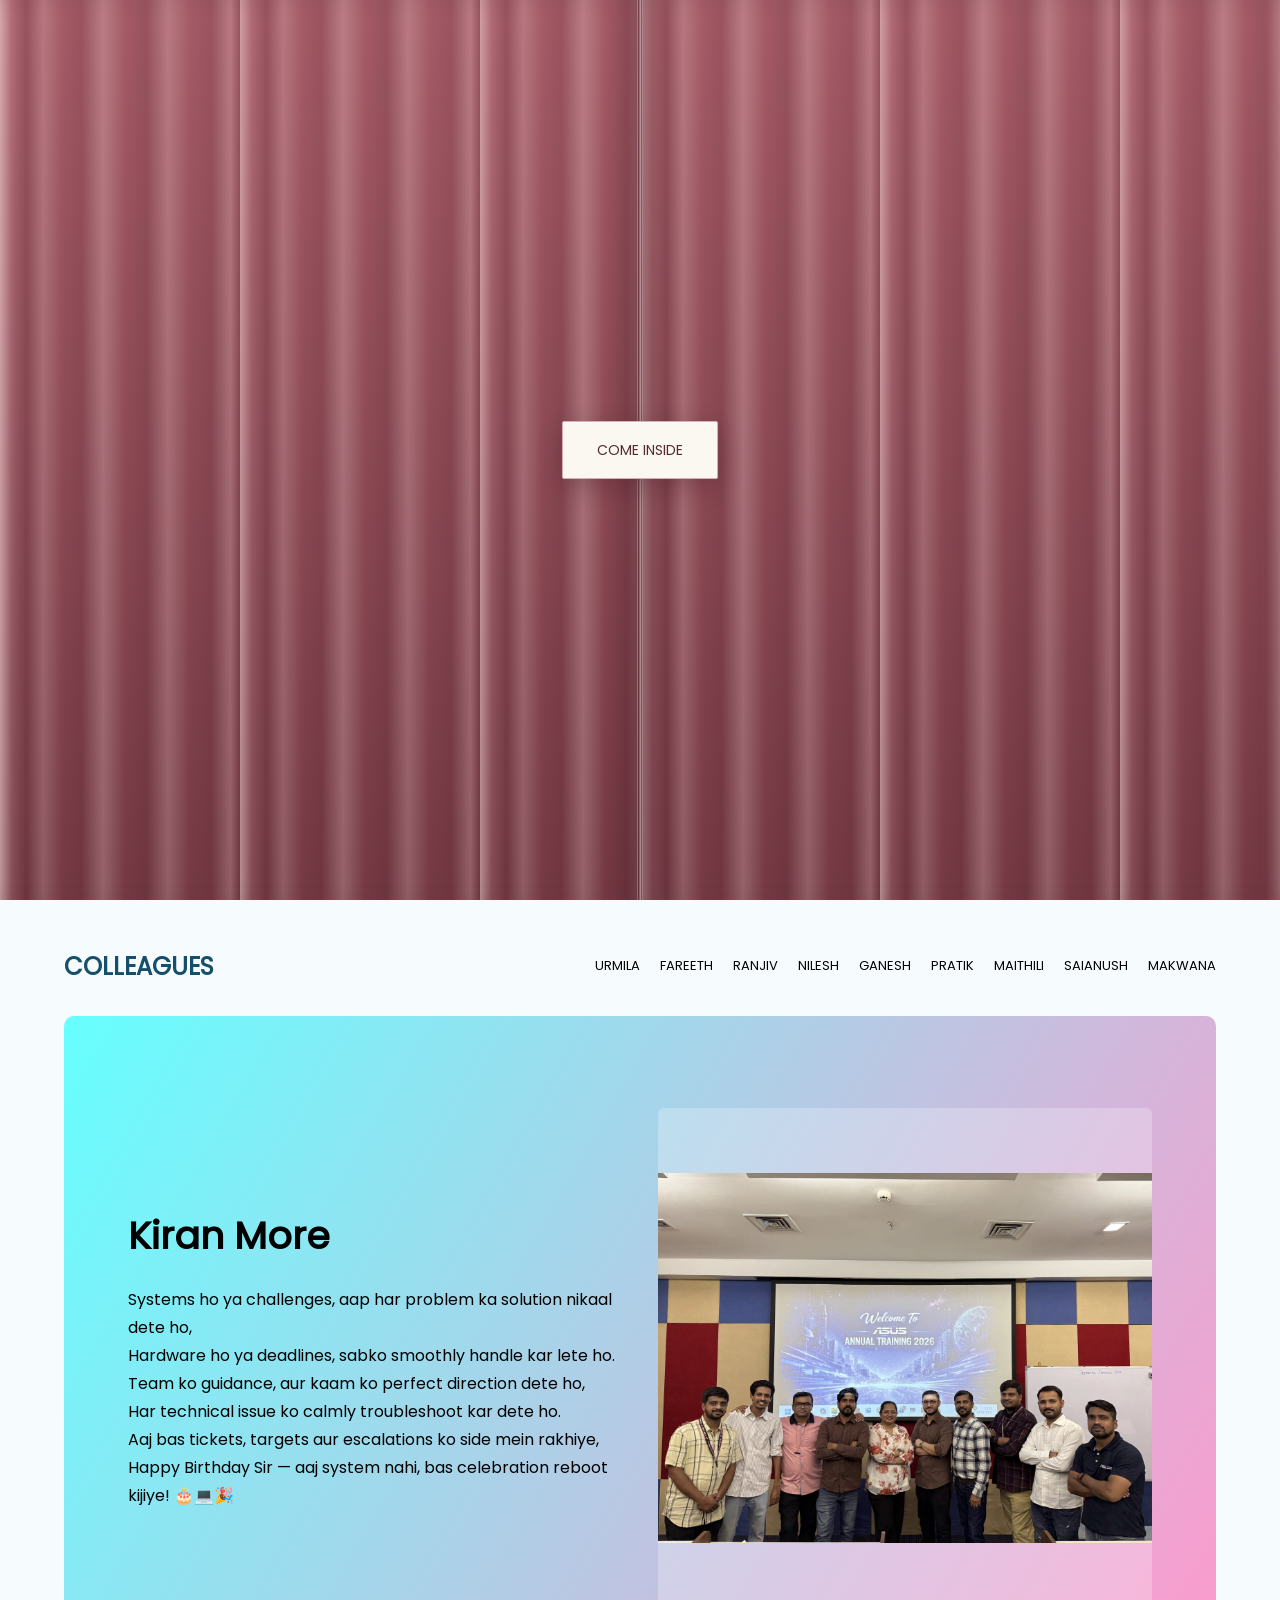
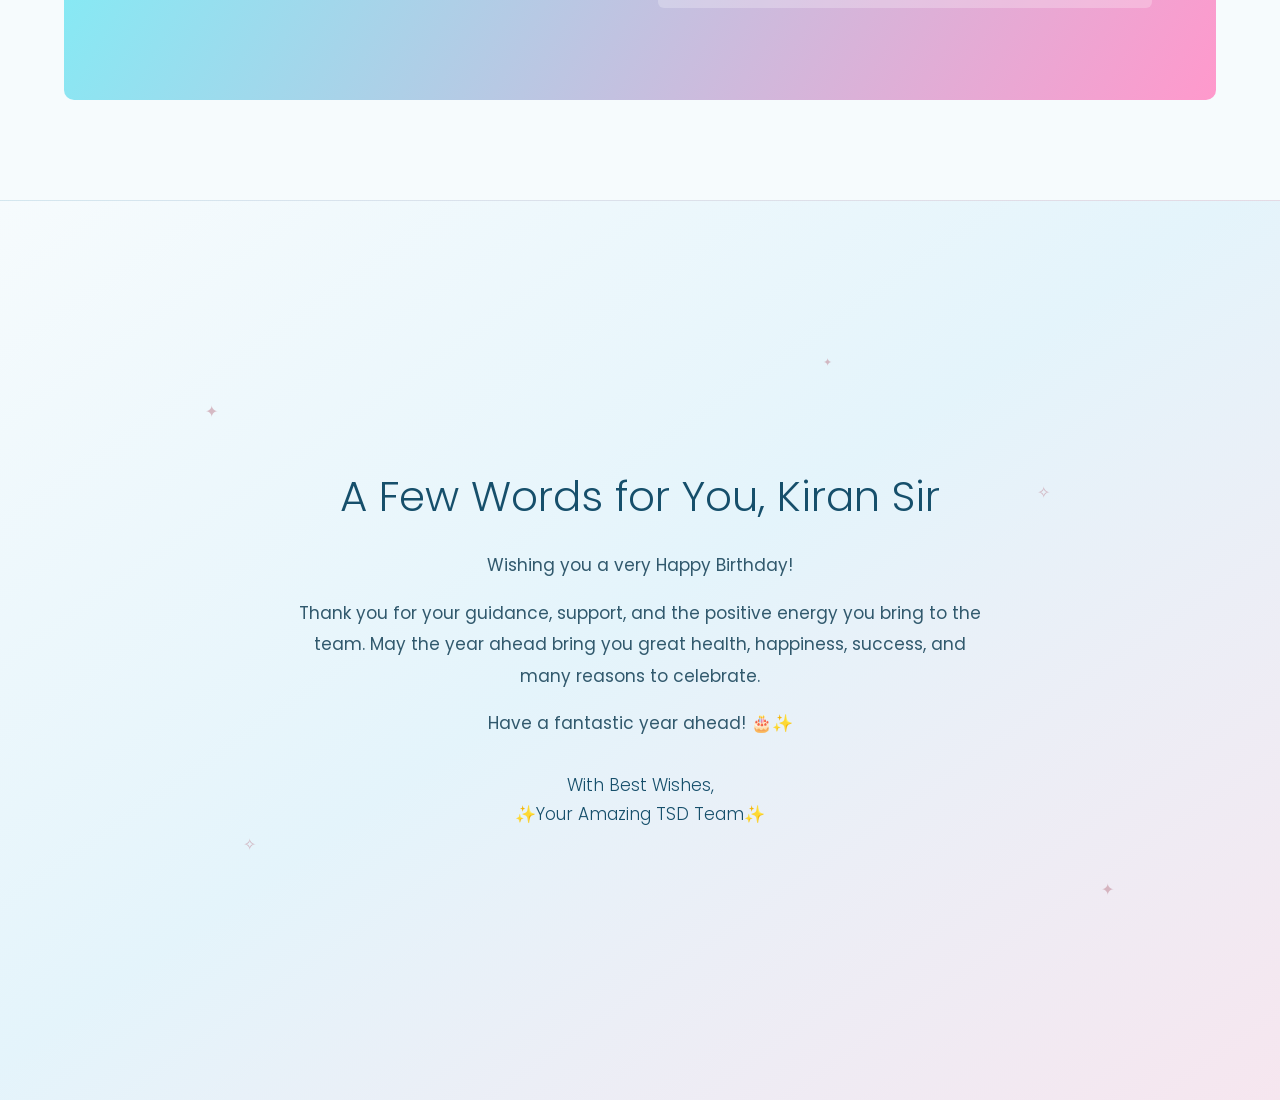
<file: index.html>
<!DOCTYPE html>
<html lang="en">

<head>
  <meta charset="UTF-8" />
  <meta name="viewport" content="width=device-width, initial-scale=1.0" />
  <title>Happy Birthday Kiran More</title>
  <link rel="stylesheet" href="style.css" />
</head>

<body>
  <div class="curtain" id="curtain" aria-label="Birthday page introduction">
    <div class="curtain-panel curtain-left" aria-hidden="true"></div>
    <div class="curtain-panel curtain-right" aria-hidden="true"></div>
    <button class="curtain-button" id="open-curtain" type="button">COME INSIDE</button>
  </div>
  <div class="celebration-layer" id="celebration" aria-hidden="true"></div>

  <header>
    <div class="cursor" aria-hidden="true"></div>
    <nav class="site-nav" aria-label="Main navigation">
      <h3 class="logo">HBD KIRAN MORE</h3>
      <ul class="nav-links">
        <li><a href="#home">HOME</a></li>
        <li><a href="#colleagues">COLLEAGUES</a></li>
        <li><a href="#birthday-note">BIRTHDAY NOTE</a></li>
      </ul>
    </nav>

    <section class="section1" id="home" aria-labelledby="birthday-title">
      <div class="home">
        <div class="headline">
          <h1 id="birthday-title">Happy<br />Birthday<br />Kiran More</h1>
        </div>
        <img class="home-image" src="images/kiran.png" alt="Kiran celebrating a birthday" />
      </div>
    </section>
  </header>

  <section class="section2" id="colleagues" aria-label="Colleagues">
    <nav class="buddies" aria-label="Colleague messages">
      <h2 class="link" onclick="change('colleagues')">COLLEAGUES</h2>
      <ul class="buddies-links">
        <li class="link" data-colleague="urmila">URMILA</li>
        <li class="link" data-colleague="fareeth">FAREETH</li>
        <li class="link" data-colleague="ranjiv">RANJIV</li>
        <li class="link" data-colleague="nilesh">NILESH</li>
        <li class="link" data-colleague="ganesh">GANESH</li>
        <li class="link" data-colleague="pratik">PRATIK</li>
        <li class="link" data-colleague="maithili">MAITHILI</li>
        <li class="link" data-colleague="saianush">SAIANUSH</li>
        <li class="link" data-colleague="makwana">MAKWANA</li>
      </ul>
    </nav>

    <div class="main">
      <div class="content">
        <div class="presentation">
          <h1>Kiran More</h1>
          <p> Systems ho ya challenges, aap har problem ka solution nikaal dete ho,<br /> Hardware ho ya deadlines, sabko smoothly handle kar lete ho.<br /> Team ko guidance, aur kaam ko perfect direction dete ho,<br /> Har technical issue ko calmly troubleshoot kar dete ho.<br /> Aaj bas tickets, targets aur escalations ko side mein rakhiye,<br /> Happy Birthday Sir — aaj system nahi, bas celebration reboot kijiye! 🎂💻🎉</p>
        </div>
        <img class="displayImg" src="images/main.jpeg" alt="Kiran with friends" />
      </div>
    </div>
  </section>

  <section class="birthday-note" id="birthday-note" aria-labelledby="birthday-note-title">
    <div class="note-sparkles" aria-hidden="true">
      <span>✦</span>
      <span>✧</span>
      <span>✦</span>
      <span>✧</span>
      <span>✦</span>
    </div>
    <div class="birthday-note-inner">
      <h2 class="birthday-note-heading" id="birthday-note-title">A Few Words for You, Kiran Sir</h2>
      <div class="birthday-note-message">
        <p>Wishing you a very Happy Birthday!</p>
        <p>Thank you for your guidance, support, and the positive energy you bring to the team. May the year ahead bring you great health, happiness, success, and many reasons to celebrate.</p>
        <p>Have a fantastic year ahead! 🎂✨</p>
      </div>
      <p class="birthday-note-signoff">With Best Wishes,<br />✨Your Amazing TSD Team✨</p>
    </div>
  </section>

  <script src="hover.js"></script>
  <script src="app.js"></script>

  <audio id="birthdayMusic" preload="auto">
    <source src="birthday_instrumental.mp3" type="audio/mpeg">
  </audio>
  
</body>
</html>
</file>
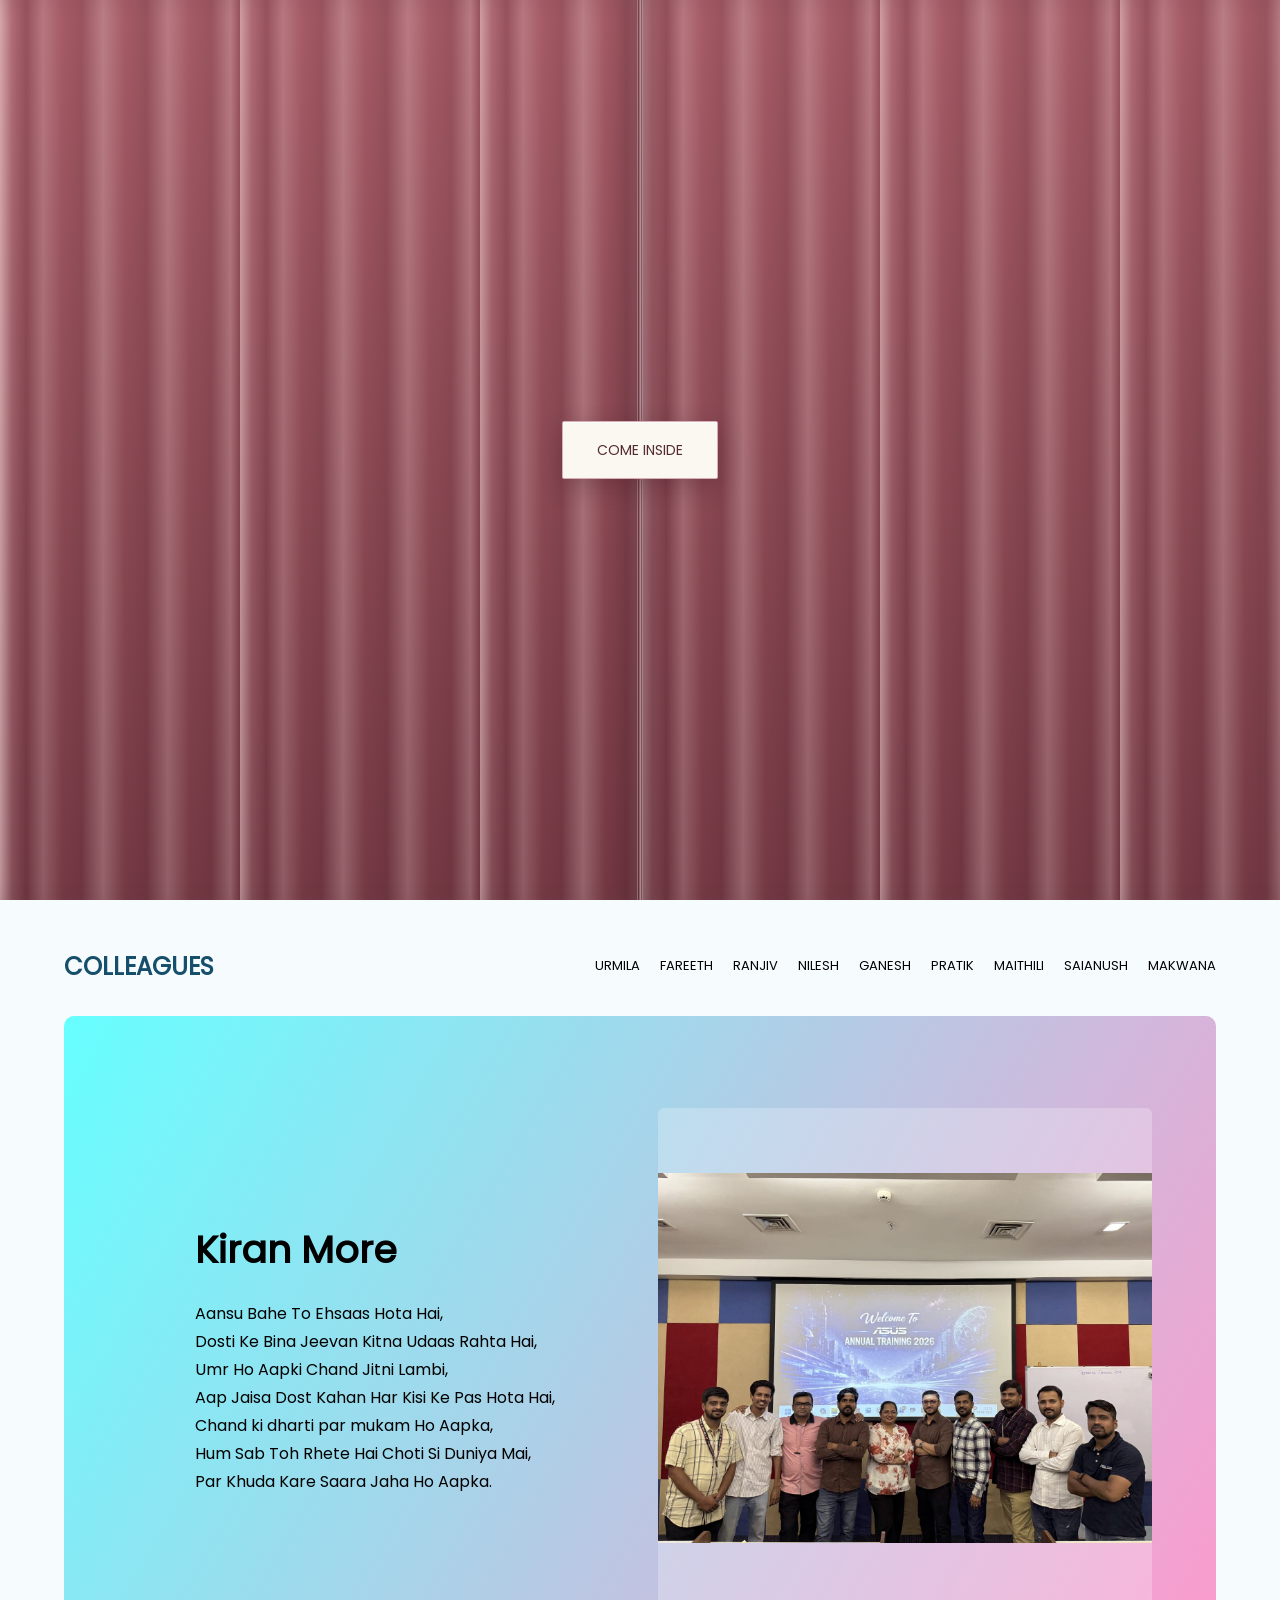
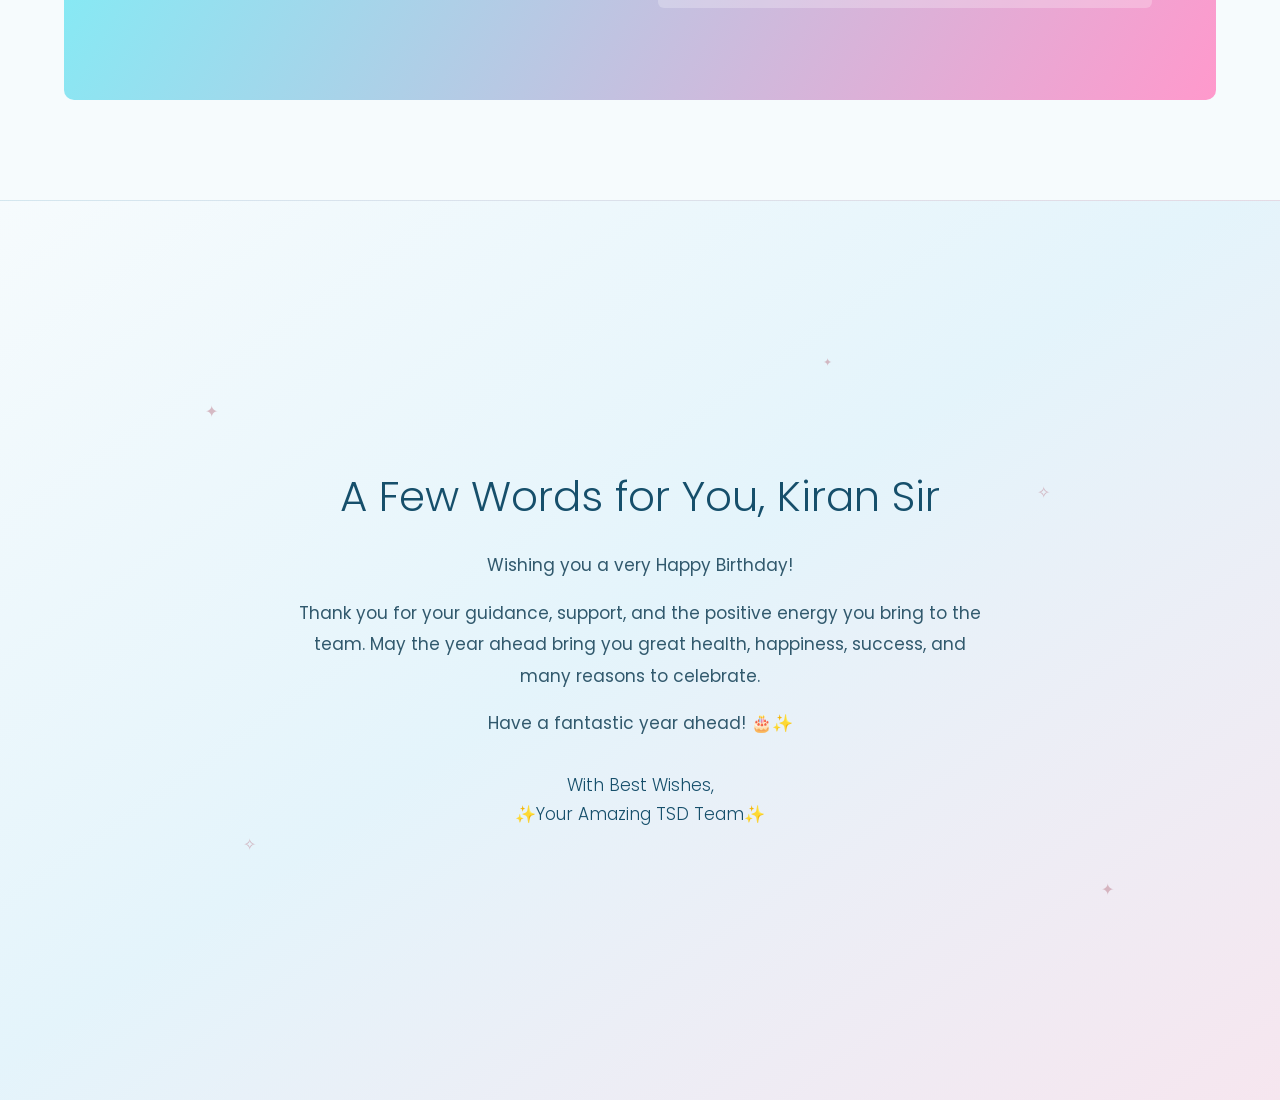
<file: hbm.html>
<!DOCTYPE html>
<html lang="en">

<head>
  <meta charset="UTF-8" />
  <meta name="viewport" content="width=device-width, initial-scale=1.0" />
  <title>Happy Birthday Kiran More</title>
  <link rel="stylesheet" href="style.css" />
</head>

<body>
  <div class="curtain" id="curtain" aria-label="Birthday page introduction">
    <div class="curtain-panel curtain-left" aria-hidden="true"></div>
    <div class="curtain-panel curtain-right" aria-hidden="true"></div>
    <button class="curtain-button" id="open-curtain" type="button">COME INSIDE</button>
  </div>
  <div class="celebration-layer" id="celebration" aria-hidden="true"></div>

  <header>
    <div class="cursor" aria-hidden="true"></div>
    <nav class="site-nav" aria-label="Main navigation">
      <h3 class="logo">HBD KIRAN MORE</h3>
      <ul class="nav-links">
        <li><a href="#home">HOME</a></li>
        <li><a href="#colleagues">COLLEAGUES</a></li>
        <li><a href="#birthday-note">BIRTHDAY NOTE</a></li>
      </ul>
    </nav>

    <section class="section1" id="home" aria-labelledby="birthday-title">
      <div class="home">
        <div class="headline">
          <h1 id="birthday-title">Happy<br />Birthday<br />Kiran More</h1>
        </div>
        <img class="home-image" src="images/kiran.png" alt="Kiran celebrating a birthday" />
      </div>
    </section>
  </header>

  <section class="section2" id="colleagues" aria-label="Colleagues">
    <nav class="buddies" aria-label="Colleague messages">
      <h2 class="link" onclick="change('colleagues')">COLLEAGUES</h2>
      <ul class="buddies-links">
        <li class="link" data-colleague="urmila">URMILA</li>
        <li class="link" data-colleague="fareeth">FAREETH</li>
        <li class="link" data-colleague="ranjiv">RANJIV</li>
        <li class="link" data-colleague="nilesh">NILESH</li>
        <li class="link" data-colleague="ganesh">GANESH</li>
        <li class="link" data-colleague="pratik">PRATIK</li>
        <li class="link" data-colleague="maithili">MAITHILI</li>
        <li class="link" data-colleague="saianush">SAIANUSH</li>
        <li class="link" data-colleague="makwana">MAKWANA</li>
      </ul>
    </nav>

    <div class="main">
      <div class="content">
        <div class="presentation">
          <h1>Kiran More</h1>
          <p>Aansu Bahe To Ehsaas Hota Hai,<br />Dosti Ke Bina Jeevan Kitna Udaas Rahta Hai,<br />Umr Ho Aapki Chand Jitni Lambi,<br />Aap Jaisa Dost Kahan Har Kisi Ke Pas Hota Hai,<br />Chand ki dharti par mukam Ho Aapka,<br />Hum Sab Toh Rhete Hai Choti Si Duniya Mai,<br />Par Khuda Kare Saara Jaha Ho Aapka.</p>
        </div>
        <img class="displayImg" src="images/main.jpeg" alt="Kiran with friends" />
      </div>
    </div>
  </section>

  <section class="birthday-note" id="birthday-note" aria-labelledby="birthday-note-title">
    <div class="note-sparkles" aria-hidden="true">
      <span>✦</span>
      <span>✧</span>
      <span>✦</span>
      <span>✧</span>
      <span>✦</span>
    </div>
    <div class="birthday-note-inner">
      <h2 class="birthday-note-heading" id="birthday-note-title">A Few Words for You, Kiran Sir</h2>
      <div class="birthday-note-message">
        <p>Wishing you a very Happy Birthday!</p>
        <p>Thank you for your guidance, support, and the positive energy you bring to the team. May the year ahead bring you great health, happiness, success, and many reasons to celebrate.</p>
        <p>Have a fantastic year ahead! 🎂✨</p>
      </div>
      <p class="birthday-note-signoff">With Best Wishes,<br />✨Your Amazing TSD Team✨</p>
    </div>
  </section>

  <script src="hover.js"></script>
  <script src="app.js"></script>
</body>
</html>
</file>
<file: style.css>
@font-face {
  font-family: PopLight;
  src: url("fonts/Poppins-Light.ttf");

}

@font-face {
  font-family: PopRegular;
  src: url("fonts/Poppins-Regular.ttf");

}



* {
  box-sizing: border-box;
  margin: 0;
  padding: 0;
  font-family: PopRegular;

}

.buddies {
  color: black;
  display: grid;
  grid-template-columns: 10% 1fr 2fr;

}

.buddies h3 {
  grid-column: 2/3;
  font-family: PopRegular;
  cursor: pointer;
}

.buddies-links {
  display: flex;
  align-items: center;
  justify-content: space-around;
  list-style: none;
}

.link {
  color: black;
  font-family: PopRegular;
  cursor: pointer;
}

.main {

  display: flex;
  height: 90vh;
  justify-content: center;
  align-items: center;
}

.content {
  z-index: -2;
  background-image: linear-gradient(120deg, #66ffff 0%, #ff99cc 100%);
  position: absolute;
  width: 100%;
  height: 90%;
  display: grid;
  grid-template-columns: 10% 1fr 1fr 10%;
  align-items: center;
  justify-items: center;
}


.content img {
  height: 70%;
  grid-column: 3/4;
}

.content h1 {
  grid-column: 1/2;
  font-size: 50px;
  margin: 30px 0px;
}

.presentation {
  grid-column: 2/3;
}

.forum {
  background-image: linear-gradient(45deg,
      #ffcc99 0%,
      #fad0c4 99%,
      #fad0c4 100%);
}

.maitri {
  background-image: linear-gradient(to top, #a18cd1 0%, #fbc2eb 100%);
}

.vinay {
  background-image: linear-gradient(to top, #fad0c4 0%, #ffd1ff 100%);
}

.mom {
  background-image: linear-gradient(to right, #ffecd2 0%, #fcb69f 100%);
}

.dad {
  background-image: linear-gradient(to right,
      #ff8177 0%,
      #ff867a 0%,
      #ff8c7f 21%,
      #f99185 52%,
      #cf556c 78%,
      #b12a5b 100%);
}

.yug {
  background-image: linear-gradient(to top,
      #ff9a9e 0%,
      #fecfef 99%,
      #fecfef 100%);
}

.akshay {
  background-image: linear-gradient(120deg, #f6d365 0%, #fda085 100%);
}

.himanshi {
  background-image: linear-gradient(to top, #fbc2eb 0%, #a6c1ee 100%);
}

.ekta {
  background-image: linear-gradient(to top,
      #fdcbf1 0%,
      #fdcbf1 1%,
      #e6dee9 100%);
}

.krishna {
  background-image: linear-gradient(to top, #fad0c4 0%, #ffd1ff 100%);
}

.nilesh {
  background-image: linear-gradient(to top, #fad0c4 0%, #ffd1ff 100%);
} 

.nav2 {
  border: black 2px solid;
  color: black;
}

.section3 {
  height: 100vh;
}

.hero {
  overflow: hidden;
  height: 500px;
  align-self: center;
  justify-self: center;
  display: flex;

}

.hero img {
  height: 500px;
  transition: transform 0.3s ease-out;
  cursor: pointer;
}

.model-right {
  transform: translate(0%, 10%);
}

.model-left {
  transform: translate(0%, -10%);
}

.hero:hover .model-right {
  transform: translate(0%, 0%);
}

.hero:hover .model-left {
  transform: translate(0%, 0%);
}

.details {
  grid-column: 2/3;
  align-self: center;
}

.details h1 {
  font-size: 42px;
  font-family: popRegular;
}

.portfolio {
  color: white;
  background: radial-gradient(rgba(43, 55, 96, 1), rgba(11, 16, 25, 1));
}


.page2 {
  display: flex;
  width: 100%;
  flex-direction: column;
  height: 100%;
}

.page2 h1 {
  align-self: center;
  margin: 50px;
}

.carousel {
  height: 100%;
}

.carousel-cell {
  margin-right: 20px;
  overflow: hidden;
}


.carousel-cell img {
  height: 400px;
  display: block;
  object-fit: cover;
}


/* cell number */
.carousel-cell:before {
  display: block;
  text-align: center;
  line-height: 200px;
  font-size: 80px;
  color: white;
}

/* cell number */
.carousel-cell:before {
  display: block;
  text-align: center;
  line-height: 200px;
  font-size: 80px;
  color: white;
}

/*Navbar and hover */


nav {
  display: grid;
  grid-template-columns: 10% 1fr 1fr 10%;
  min-height: 10vh;
  align-content: center;
  box-shadow: 0 2px 2px -2px white;
  transition: all 0.3s ease;
}

.logo {
  font-size: 30px;
  color: white;
  grid-column: 2/3;
}

.nav-links {
  color: white;
  display: flex;
  align-items: center;
  justify-content: space-around;
  list-style: none;
}

.nav-links a {
  text-decoration: none;
  color: inherit;
}



.cursor {
  width: 3rem;
  height: 3rem;
  border-radius: 50%;
  position: absolute;
  z-index: 1;
  transform: translate(-50%, -50%);
  pointer-events: none;
  transition: all 0.3s ease;
  transition-property: background, transform;
  transform-origin: 100% 100%;
}

.link-grow {
  transform: scale(2);
  background: white;
  z-index: -1;
}

.buddies-link-grow {
  transform: scale(2);
  background: black;
  z-index: -1;
}

.buddies-links .link:hover {
  color: #6fa7d8;
}

.hovered-link {
  color: #6fa7d8;
  font-weight: bold;
  transition: all 0.3s ease;
}

/*Body and background change*/
body {
  background: #6fa7d8;
  transition: all 0.5s ease;
}

.bg-active {
  background: white;
  color: black;
}

.bg-active-2 {
  background: red;
  color: black;
}

.section1 {
  justify-content: center;
  align-items: center;
  display: flex;
  height: 90vh;
}


.home {
  width: 80%;
  height: 70%;
  background: #d8f0fa;
  display: grid;
  grid-template-columns: 1fr 1fr;
  justify-self: center;
  align-self: center;
  border-radius: 10px;
}

.headline {
  padding-left: 70px;
  font-weight: bold;
  color: white;
  font-size: 40px;
  display: flex;
  align-items: center;
}

.text {
  font-weight: bold;
  font-size: 40px;
  display: flex;
  align-items: center;
  justify-content: center;
}

.section2 {
  height: 100vh;
}

.section3 {
  justify-content: center;
  align-items: center;
  display: flex;
  height: 100vh;
}

html {
  scroll-behavior: smooth;
}

body:not(.curtain-open) {
  overflow: hidden;
}

.curtain {
  position: fixed;
  inset: 0;
  z-index: 20;
  display: grid;
  place-items: center;
  transition: visibility 0s linear 2.15s;
}

.curtain-panel {
  position: absolute;
  top: 0;
  bottom: 0;
  width: 50%;
  overflow: hidden;
  background-color: #8d4c57;
  background-image:
    linear-gradient(90deg, rgba(255, 230, 230, 0.48) 0%, rgba(255, 230, 230, 0.1) 5%, rgba(54, 20, 29, 0.12) 11%, rgba(255, 230, 230, 0.2) 18%, rgba(255, 230, 230, 0) 26%, rgba(54, 20, 29, 0.1) 34%, rgba(255, 230, 230, 0.24) 43%, rgba(255, 230, 230, 0) 52%, rgba(54, 20, 29, 0.12) 61%, rgba(255, 230, 230, 0.22) 70%, rgba(255, 230, 230, 0) 79%, rgba(54, 20, 29, 0.1) 88%, rgba(255, 230, 230, 0.22) 96%, rgba(54, 20, 29, 0.12) 100%),
    linear-gradient(180deg, #a65c67 0%, #743943 100%);
  background-size: 240px 100%, 100% 100%;
  background-repeat: repeat-x, no-repeat;
  transition: transform 2.1s cubic-bezier(0.77, 0, 0.18, 1);
}

.curtain-panel::after {
  position: absolute;
  top: 0;
  bottom: 0;
  width: 3px;
  content: "";
  background: linear-gradient(90deg, rgba(255, 230, 230, 0.46), rgba(54, 20, 29, 0.24), rgba(255, 230, 230, 0.34));
}

.curtain-left {
  left: 0;
  box-shadow: inset -20px 0 34px -18px rgba(50, 15, 24, 0.48), inset 12px 0 30px -24px rgba(255, 230, 230, 0.58);
}

.curtain-left::after {
  right: 0;
}

.curtain-right {
  right: 0;
  box-shadow: inset 20px 0 34px -18px rgba(50, 15, 24, 0.48), inset -12px 0 30px -24px rgba(255, 230, 230, 0.58);
}

.curtain-right::after {
  left: 0;
}

.curtain-button {
  position: relative;
  z-index: 1;
  min-height: 58px;
  padding: 0 34px;
  border: 1px solid #d7aeb2;
  border-radius: 2px;
  background: #faf8f1;
  color: #542b31;
  font-family: PopRegular, serif;
  font-size: 14px;
  letter-spacing: 0;
  box-shadow: 0 8px 24px rgba(45, 14, 21, 0.24), inset 0 1px 0 rgba(255, 255, 255, 0.9);
  cursor: pointer;
  transition: opacity 0.4s ease, transform 0.4s ease, background-color 0.25s ease, box-shadow 0.25s ease;
}

.curtain-button:hover {
  transform: translateY(-2px) scale(1.02);
  background: #fffdf8;
  box-shadow: 0 12px 28px rgba(45, 14, 21, 0.3), inset 0 1px 0 #fff;
}

.curtain.is-open {
  visibility: hidden;
  pointer-events: none;
}

.curtain.is-open .curtain-left {
  transform: translateX(-100%);
}

.curtain.is-open .curtain-right {
  transform: translateX(100%);
}

.curtain.is-open .curtain-button {
  opacity: 0;
  transform: translateY(5px) scale(0.9);
  pointer-events: none;
}

.celebration-layer {
  position: fixed;
  inset: 0;
  z-index: 21;
  overflow: hidden;
  pointer-events: none;
}

.confetti-piece,
.sparkle-piece {
  position: absolute;
  left: 50%;
  top: 8vh;
  pointer-events: none;
  will-change: transform, opacity;
}

.confetti-piece {
  width: var(--piece-width, 8px);
  height: var(--piece-height, 13px);
  border-radius: 1px;
  animation: confetti-fall 4.2s cubic-bezier(0.18, 0.55, 0.32, 1) both;
}

.sparkle-piece {
  width: 9px;
  height: 9px;
  background: #fff8d8;
  clip-path: polygon(50% 0, 62% 37%, 100% 50%, 62% 62%, 50% 100%, 38% 62%, 0 50%, 38% 37%);
  filter: drop-shadow(0 0 5px rgba(255, 246, 199, 0.9));
  animation: sparkle-fall 3.8s ease-out both;
}

.balloon-piece {
  position: absolute;
  top: 52vh;
  left: 50%;
  width: 28px;
  height: 38px;
  border-radius: 50% 50% 47% 47%;
  background: var(--balloon-color);
  box-shadow: inset -6px -5px 9px rgba(54, 42, 35, 0.18), inset 6px 4px 9px rgba(255, 255, 255, 0.46), 0 4px 12px rgba(55, 45, 34, 0.12);
  animation: balloon-float 4.4s ease-out both;
}

.balloon-piece::after {
  position: absolute;
  bottom: -12px;
  left: 50%;
  width: 1px;
  height: 13px;
  content: "";
  background: rgba(99, 83, 64, 0.48);
}

@keyframes confetti-fall {
  0% {
    opacity: 0;
    transform: translate3d(0, -12px, 0) rotate(0deg) scale(0.6);
  }
  10% {
    opacity: 1;
  }
  20% {
    transform: translate3d(var(--burst-x), 12vh, 0) rotate(90deg) scale(1);
  }
  100% {
    opacity: 0;
    transform: translate3d(calc(var(--burst-x) + var(--drift-x)), 108vh, 0) rotate(var(--spin)) scale(0.8);
  }
}

@keyframes sparkle-fall {
  0%, 12% {
    opacity: 0;
    transform: translate3d(0, 0, 0) scale(0.2);
  }
  32% {
    opacity: 1;
    transform: translate3d(var(--sparkle-x), 16vh, 0) scale(1);
  }
  100% {
    opacity: 0;
    transform: translate3d(var(--sparkle-x), 64vh, 0) scale(0.35);
  }
}

@keyframes balloon-float {
  0% {
    opacity: 0;
    transform: translate3d(0, 28px, 0) scale(0.65);
  }
  18% {
    opacity: 0.95;
  }
  100% {
    opacity: 0;
    transform: translate3d(var(--balloon-x), -44vh, 0) rotate(var(--balloon-tilt)) scale(1.05);
  }
}

@media (prefers-reduced-motion: reduce) {
  .curtain-panel {
    transition-duration: 0.5s;
  }

  .confetti-piece,
  .sparkle-piece,
  .balloon-piece {
    animation-duration: 1.4s;
  }
}

.site-nav {
  position: relative;
  z-index: 2;
  grid-template-columns: minmax(0, 1fr) auto;
  align-items: center;
  min-height: 76px;
  padding: 0 5vw;
}

.site-nav .logo {
  grid-column: 1;
  justify-self: start;
  font-size: 18px;
  white-space: nowrap;
}

.site-nav .nav-links {
  grid-column: 2;
  gap: 28px;
  justify-content: flex-end;
  white-space: nowrap;
}

.site-nav .nav-links a {
  padding: 12px 0;
}

.section1 {
  min-height: calc(100vh - 76px);
  height: auto;
  padding: 32px 5vw 7vh;
  background: #acd9ef;
}

.home {
  width: min(100%, 1180px);
  height: 70vh;
  min-height: 420px;
  max-height: 720px;
  grid-template-columns: 0.9fr 1.1fr;
  align-items: stretch;
  overflow: hidden;
  background: #d8f0fa;
  border-radius: 10px;
  box-shadow: 0 18px 45px rgba(34, 90, 119, 0.14);
}

.headline {
  padding: 40px 24px 40px 9%;
  color: #164f6b;
  font-size: 48px;
  line-height: 1.15;
}

.home-image {
  width: 100%;
  height: 100%;
  min-width: 0;
  object-fit: cover;
  object-position: center;
}

.section2 {
  height: auto;
  min-height: 100vh;
  padding: 26px 5vw 56px;
  background: #f6fbfd;
}

.buddies {
  display: flex;
  flex-wrap: wrap;
  align-items: center;
  justify-content: space-between;
  gap: 18px 30px;
  max-width: 1240px;
  margin: 0 auto;
  padding: 12px 0 22px;
  box-shadow: none;
}

.buddies h2 {
  color: #164f6b;
  font-family: PopRegular;
  font-size: 24px;
  cursor: pointer;
}

.buddies-links {
  flex: 1 1 700px;
  flex-wrap: wrap;
  justify-content: flex-end;
  gap: 10px 20px;
}

.buddies-links .link {
  padding: 7px 0;
  font-size: 13px;
  transition: color 0.3s ease;
}

.main {
  position: relative;
  width: 100%;
  max-width: 1240px;
  height: 76vh;
  min-height: 440px;
  margin: 0 auto;
}

.content {
  position: absolute;
  inset: 0;
  z-index: 0;
  width: 100%;
  height: 100%;
  grid-template-columns: minmax(0, 1fr) minmax(0, 1fr);
  gap: 36px;
  padding: clamp(24px, 5vw, 64px);
  border-radius: 10px;
  overflow: hidden;
}

.presentation {
  grid-column: 1;
  max-width: 540px;
}

.content h1 {
  grid-column: auto;
  margin: 0 0 22px;
  font-size: 38px;
}

.content p {
  font-size: 16px;
  line-height: 1.75;
}

.content img {
  grid-column: 2;
  width: 100%;
  height: min(62vh, 500px);
  object-fit: contain;
  object-position: center;
  background: rgba(255, 255, 255, 0.24);
  border-radius: 6px;
}

@media (max-width: 760px) {
  .site-nav {
    grid-template-columns: minmax(0, 1fr) auto;
    gap: 12px;
    padding: 12px 4vw;
  }

  .site-nav .logo {
    grid-column: 1;
    font-size: 15px;
  }

  .site-nav .nav-links {
    grid-column: 2;
    justify-content: flex-end;
    gap: 14px;
    font-size: 12px;
  }

  .section1 {
    min-height: calc(100vh - 100px);
    padding: 24px 5vw 6vh;
  }

  .home {
    height: auto;
    min-height: 0;
    grid-template-columns: 1fr;
  }

  .headline {
    min-height: 230px;
    padding: 28px;
    font-size: 38px;
  }

  .home-image {
    height: min(48vh, 400px);
  }

  .buddies {
    justify-content: center;
  }

  .buddies h2 {
    width: 100%;
    text-align: center;
  }

  .buddies-links {
    flex-basis: 100%;
    justify-content: center;
    gap: 6px 16px;
  }

  .main {
    height: auto;
    min-height: 0;
  }

  .content {
    position: relative;
    grid-template-columns: 1fr;
    gap: 22px;
    padding: 28px;
  }

  .content img {
    grid-column: 1;
    display: block;
    width: 100%;
    height: min(48vh, 380px);
    object-fit: contain;
    object-position: center;
    background: rgba(255, 255, 255, 0.24);
    border-radius: 6px;
  }

  .content h1 {
    font-size: 32px;
  }

}

@media (max-width: 420px) {
  .site-nav {
    grid-template-columns: minmax(0, 1fr);
    gap: 6px;
    padding: 10px 4vw;
  }

  .site-nav .logo {
    grid-column: 1;
    font-size: 13px;
  }

  .site-nav .nav-links {
    grid-column: 1;
    justify-self: end;
    gap: 9px;
    font-size: clamp(9px, 2.8vw, 10px);
  }

  .headline {
    font-size: 32px;
  }

}

.birthday-note {
  position: relative;
  display: grid;
  min-height: 100vh;
  min-height: 100svh;
  place-items: center;
  overflow: hidden;
  isolation: isolate;
  padding: 88px 24px;
  border-top: 1px solid rgba(22, 79, 107, 0.08);
  background: linear-gradient(145deg, #f6fbfd 0%, #e4f4fb 48%, #f6e6ef 100%);
  color: #164f6b;
}

.birthday-note-inner {
  position: relative;
  z-index: 1;
  width: min(100%, 760px);
  text-align: center;
}

.birthday-note-heading,
.birthday-note-message,
.birthday-note-signoff {
  opacity: 1;
}

.birthday-note.reveal-pending .birthday-note-heading,
.birthday-note.reveal-pending .birthday-note-message,
.birthday-note.reveal-pending .birthday-note-signoff {
  opacity: 0;
  transform: translateY(18px);
}

.birthday-note.is-visible .birthday-note-heading {
  animation: birthday-note-enter 800ms ease-out both;
}

.birthday-note.is-visible .birthday-note-message {
  animation: birthday-note-enter 800ms 180ms ease-out both;
}

.birthday-note.is-visible .birthday-note-signoff {
  animation: birthday-note-enter 800ms 360ms ease-out both;
}

.birthday-note-heading {
  margin: 0 0 28px;
  color: #164f6b;
  font-family: PopLight, PopRegular, sans-serif;
  font-size: 42px;
  font-weight: 400;
  line-height: 1.2;
}

.birthday-note-message {
  max-width: 700px;
  margin: 0 auto;
  color: #31596d;
  font-size: 17px;
  line-height: 1.85;
}

.birthday-note-message p + p {
  margin-top: 16px;
}

.birthday-note-signoff {
  margin-top: 32px;
  color: #164f6b;
  font-family: PopLight, PopRegular, sans-serif;
  font-size: 17px;
  line-height: 1.7;
}

.note-sparkles {
  position: absolute;
  z-index: 0;
  inset: 0;
  overflow: hidden;
  pointer-events: none;
}

.note-sparkles span {
  position: absolute;
  color: rgba(194, 139, 153, 0.58);
  font-size: 16px;
  opacity: 0;
}

.birthday-note.is-visible .note-sparkles span {
  animation: note-sparkle-float 6s ease-in-out infinite;
  opacity: 1;
}

.note-sparkles span:nth-child(1) {
  top: 22%;
  left: 16%;
}

.note-sparkles span:nth-child(2) {
  top: 31%;
  right: 18%;
  animation-delay: 900ms;
}

.note-sparkles span:nth-child(3) {
  right: 13%;
  bottom: 22%;
  animation-delay: 1.6s;
}

.note-sparkles span:nth-child(4) {
  bottom: 27%;
  left: 19%;
  animation-delay: 2.2s;
}

.note-sparkles span:nth-child(5) {
  top: 17%;
  right: 35%;
  font-size: 11px;
  animation-delay: 1.2s;
}

@keyframes birthday-note-enter {
  from {
    opacity: 0;
    transform: translateY(18px);
  }
  to {
    opacity: 1;
    transform: translateY(0);
  }
}

@keyframes note-sparkle-float {
  0%, 100% {
    transform: translateY(0);
  }
  50% {
    transform: translateY(-10px);
  }
}

@media (max-width: 760px) {
  .birthday-note {
    padding: 72px 24px;
  }

  .birthday-note-heading {
    font-size: 34px;
  }

  .birthday-note-message {
    font-size: 16px;
  }

  .note-sparkles span:nth-child(1) {
    left: 8%;
  }

  .note-sparkles span:nth-child(2) {
    right: 8%;
  }
}

@media (prefers-reduced-motion: reduce) {
  .birthday-note.reveal-pending .birthday-note-heading,
  .birthday-note.reveal-pending .birthday-note-message,
  .birthday-note.reveal-pending .birthday-note-signoff {
    opacity: 1;
    transform: none;
  }

  .birthday-note.is-visible .birthday-note-heading,
  .birthday-note.is-visible .birthday-note-message,
  .birthday-note.is-visible .birthday-note-signoff,
  .birthday-note.is-visible .note-sparkles span {
    animation: none;
  }

  .note-sparkles span {
    opacity: 0.65;
  }
}
</file>
